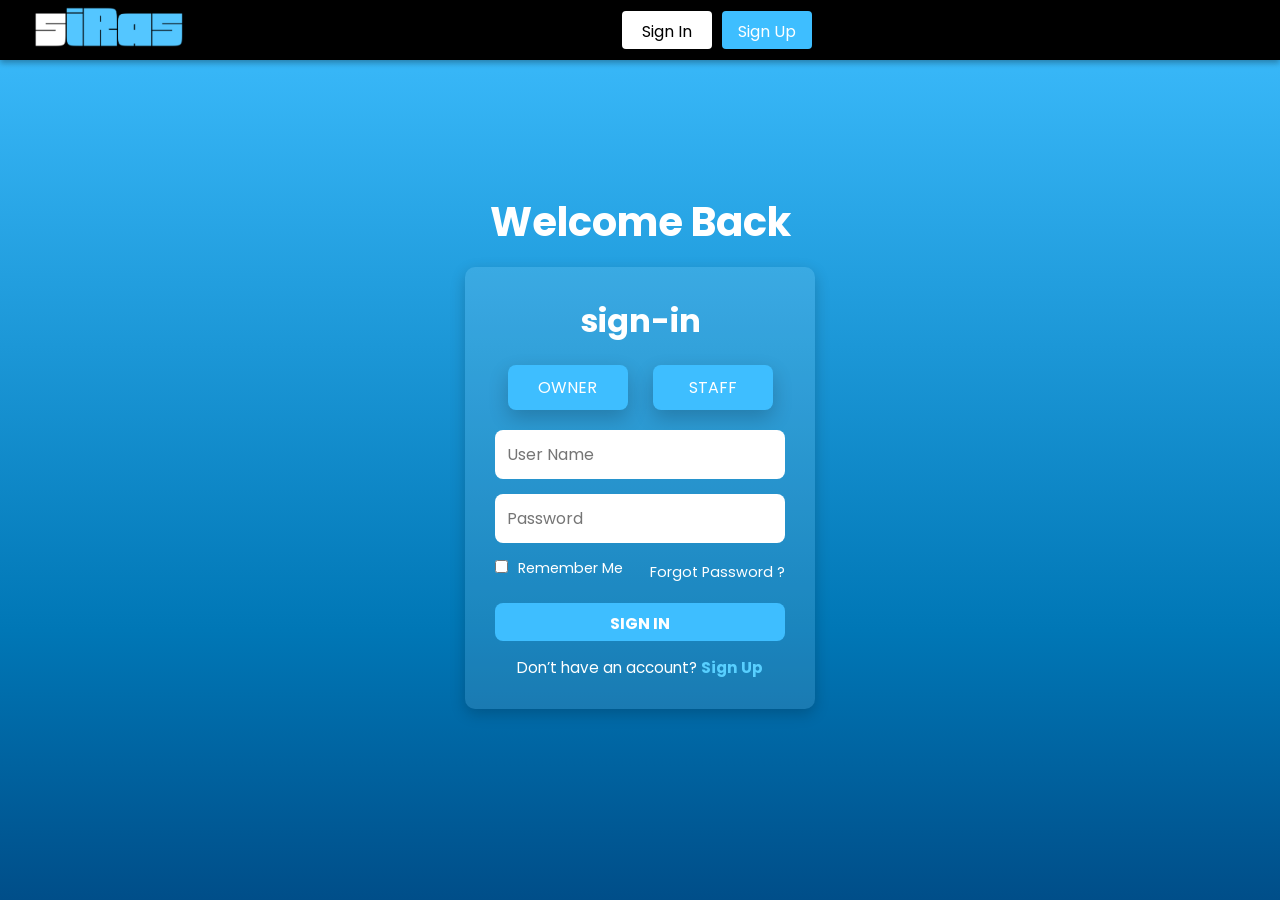
<file: siras_project/sign-in/signin.html>
<!DOCTYPE html>
<html lang="en">
<head>
  <meta charset="UTF-8">
  <meta name="viewport" content="width=device-width, initial-scale=1.0">
  <title>Sign In - SIRAS</title>
  <link rel="stylesheet" href="../style.css">
  <link href="https://fonts.googleapis.com/css2?family=Poppins&display=swap" rel="stylesheet">
</head>
<body class="signin-page">

  <!-- Navbar -->
  <div class="navbar">
    <div class="logo" onclick="window.location.href='../index.html'">
      <img src="../imgs/SIRAS-LOGO.png" alt="SIRAS Logo">
    </div>
    <div class="nav-links">
      <button id="signinBtn">Sign In</button>
      <button id="signupBtn">Sign Up</button>
    </div>
    <div id="google_translate_element"></div>
  </div>
  

  <!-- Sign In Container -->
  <div class="signin-container">
     <h1 class="welcome-title">Welcome Back</h1>
    <div class="signin-box">
      <h1>sign-in</h1>
      <form id="signinForm">
        <div class="role-selection">
    <button type="button" class="buttons role-btn-signin" data-role="owner">OWNER</button>
    <button type="button" class="buttons role-btn-signin" data-role="staff">STAFF</button>
        </div>
        <input type="text" placeholder="User Name" required>
        <input type="password" placeholder="Password" required>

        <!-- Remember Me + Forgot Password -->
        <div class="signin-options">
          <label class="remember">
            <input type="checkbox"> Remember Me
          </label>
          <a href="forget password/forgot_password.html" class="forgot-link" >Forgot Password ?</a>
        </div>

        <!-- Sign In Button -->
        <button type="submit" class="signin-btn">SIGN IN</button>

        <!-- Sign Up redirect -->
        <p class="signup-redirect">
          Don’t have an account? <a href="../sign-up/signup.html">Sign Up</a>
        </p>
      </form>
    </div>
  </div>

  <!-- Google Translate Script -->
  <script src="https://translate.google.com/translate_a/element.js?cb=googleTranslateElementInit"></script>
  <script>
    function googleTranslateElementInit() {
      new google.translate.TranslateElement({ pageLanguage: 'en' }, 'google_translate_element');
    }
  </script>
  <script>
    document.getElementById('signupBtn').addEventListener('click', function() {
      window.location.href = '../sign-up/signup.html';
    });
  </script>

  
<script>
  const roleButtons = document.querySelectorAll(".role-btn-signin");
  const roleInput = document.getElementById("roleInput");
  let selectedRole = "";

  roleButtons.forEach(button => {
    button.addEventListener("click", () => {
      // Reset active state
      roleButtons.forEach(btn => btn.classList.remove("active"));
      // Set active for clicked
      button.classList.add("active");
      // Save role
      selectedRole = button.dataset.role;
      roleInput.value = selectedRole; // hidden field
    });
  });

  const signinForm = document.getElementById("signinForm");
  const passwordInput = document.getElementById("password");

  // On form submit
  signinForm.addEventListener("submit", (e) => {
    e.preventDefault();

    // Redirect by role
    if (selectedRole === "owner") {
      window.location.href = "../owner/owner.html";
    } else if (selectedRole === "staff") {
      window.location.href = "../staff/staff.html";
    }
  });

</script>


</body>
</html>
</file>
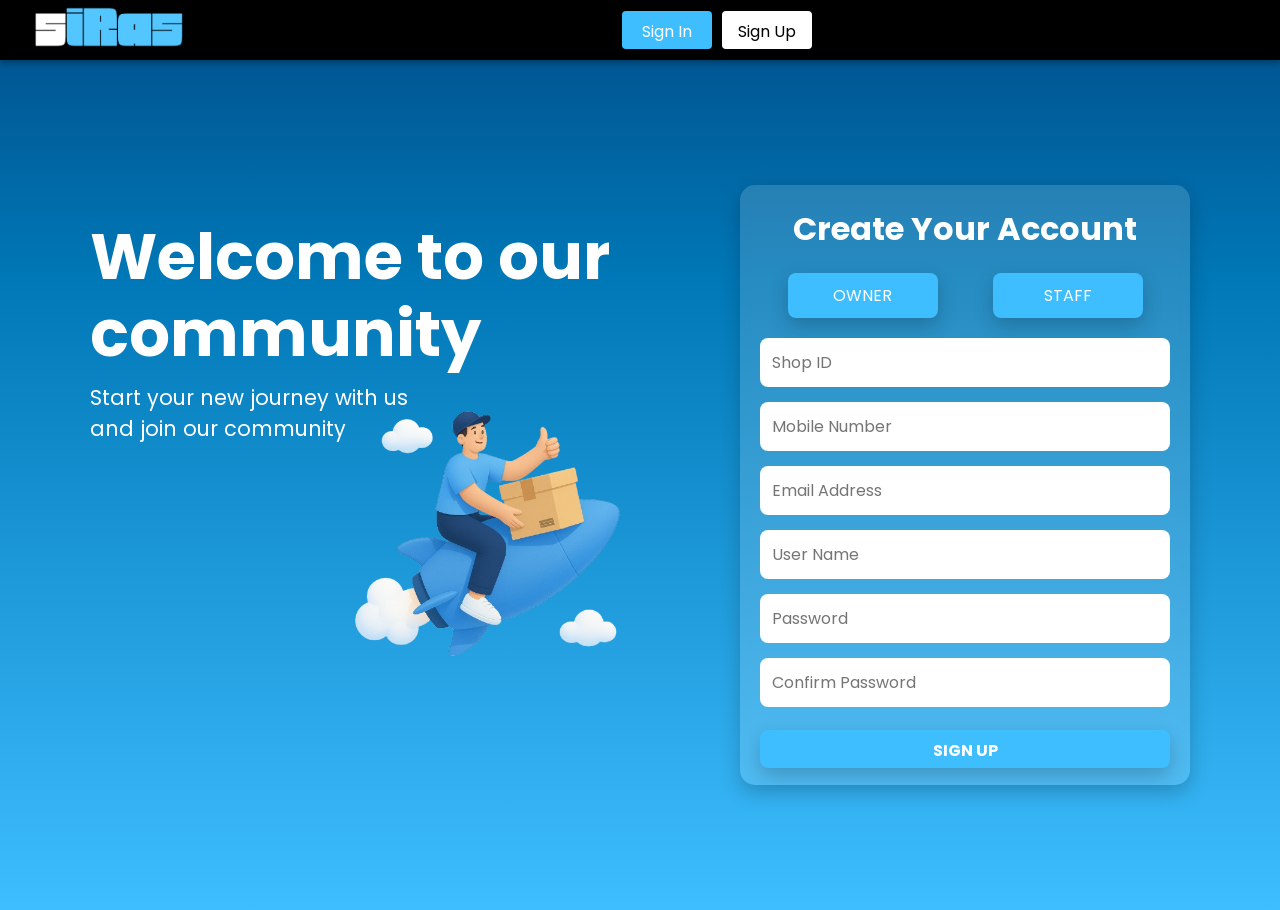
<file: siras_project/sign-up/signup.html>
<!DOCTYPE html>
<html lang="en">
<head>
    <meta charset="UTF-8">
    <meta name="viewport" content="width=device-width, initial-scale=1.0">
    <title>Sign Up - SIRAS</title>
    <link rel="stylesheet" href="../style.css">
    <link href="https://fonts.googleapis.com/css2?family=Poppins&display=swap" rel="stylesheet">
</head>




<body class="signup-page">

    <!-- Navbar -->
    <div>
        <div class="navbar">
            <div class="logo" onclick="window.location.href='../index.html'">
                <img src="../imgs/SIRAS-LOGO.png" alt="SIRAS Logo">
            </div>
            <div class="nav-links">
                <button id="signinBtn">Sign In</button>
                <button id="signupBtn">Sign Up</button>
            </div>
            <div id="google_translate_element"></div>
        </div>
    </div>

    <!-- Sign Up Form -->
    <div class="container">
        <div class="left-section">
            <h1>Welcome to our <br><span>community</span></h1>
            <p class="para">Start your new journey with us <br>and join our community</p>
            <img src="../imgs/signup-img.png" alt="Illustration" class="illustration">
        </div>

<div class="right-section">
  <h1>Create Your Account</h1>
  <div class="role-selection">
    <button type="button" class="buttons role-btn" data-role="owner">OWNER</button>
    <button type="button" class="buttons role-btn" data-role="staff">STAFF</button>
  </div>

  <form id="signupForm">
    <!-- Hidden input for role -->
    <input type="hidden" name="role" id="roleInput">

    <input type="text" placeholder="Shop ID" required>
    <input type="text" placeholder="Mobile Number" required>
    <input type="email" placeholder="Email Address" required>
    <input type="text" placeholder="User Name" required>
    <input type="password" id="password" placeholder="Password" required>
    <input type="password" id="confirmPassword" placeholder="Confirm Password" required>


    <button type="submit" class="signup-btn">SIGN UP</button>
  </form>
</div>


    </div>

    <!-- Google Translate Script -->
    <script src="https://translate.google.com/translate_a/element.js?cb=googleTranslateElementInit"></script>
    <script>
        function googleTranslateElementInit() {
            new google.translate.TranslateElement({ pageLanguage: 'en' }, 'google_translate_element');
        }

    </script>
  <script>
     document.getElementById('signinBtn').addEventListener('click', function() {
    window.location.href = '../sign-in/signin.html';
  });
</script>

<script>
  const roleButtons = document.querySelectorAll(".role-btn");
  const roleInput = document.getElementById("roleInput");
  let selectedRole = "";

  roleButtons.forEach(button => {
    button.addEventListener("click", () => {
      // Reset active state
      roleButtons.forEach(btn => btn.classList.remove("active"));
      // Set active for clicked
      button.classList.add("active");
      // Save role
      selectedRole = button.dataset.role;
      roleInput.value = selectedRole; // hidden field
    });
  });

  const signupForm = document.getElementById("signupForm");
  const passwordInput = document.getElementById("password");
  const confirmPasswordInput = document.getElementById("confirmPassword");
  const passwordError = document.getElementById("passwordError");

  // On form submit
  signupForm.addEventListener("submit", (e) => {
    e.preventDefault();

    // Redirect by role
    if (selectedRole === "owner") {
      window.location.href = "../owner/owner.html";
    } else if (selectedRole === "staff") {
      window.location.href = "../staff/staff.html";
    }
  });

  // Navbar Sign-in redirect
  document.getElementById('signinBtn').addEventListener('click', function() {
    window.location.href = '../sign-in/signin.html';
  });
</script>


</body>
</html>
</file>
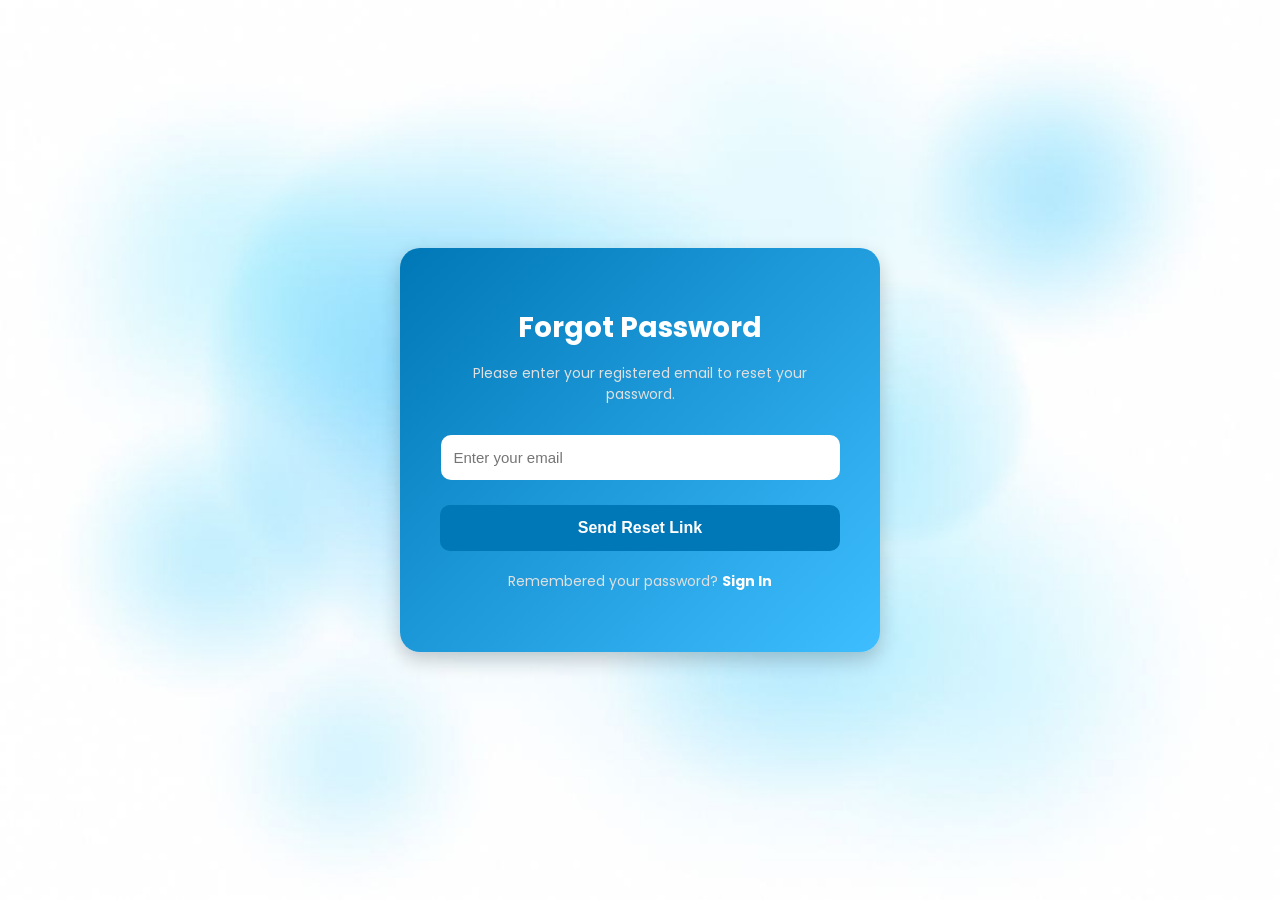
<file: siras_project/sign-in/forget password/forgot_password.html>
<!DOCTYPE html>
<html lang="en">
<head>
  <meta charset="UTF-8">
  <meta name="viewport" content="width=device-width, initial-scale=1.0">
  <title>Forgot Password - SIRAS</title>
  <link rel="stylesheet" href="password.css">
  <link href="https://fonts.googleapis.com/css2?family=Poppins&display=swap" rel="stylesheet">
</head>
<body class="forgot-page">


  <!-- Forgot Password Container -->
    <div class="signin-box">
      <h1>Forgot Password</h1>
      <p>Please enter your registered email to reset your password.</p>
      
      <form action="#">
        <input type="email" placeholder="Enter your email" required>
        
        <button type="submit" class="signin-btn">Send Reset Link</button>

        <p class="signup-redirect">
          Remembered your password? <a href="../signin.html">Sign In</a>
        </p>
      </form>
    </div>

 
 
  <script>
    function googleTranslateElementInit() {
      new google.translate.TranslateElement({ pageLanguage: 'en' }, 'google_translate_element');
    }
    document.getElementById('signupBtn').addEventListener('click', function() {
      window.location.href = '../sign-up/signup.html';
    });
    document.getElementById('signinBtn').addEventListener('click', function() {
      window.location.href = '../sign-in/signin.html';
    });
  </script>
</body>
</html>
</file>
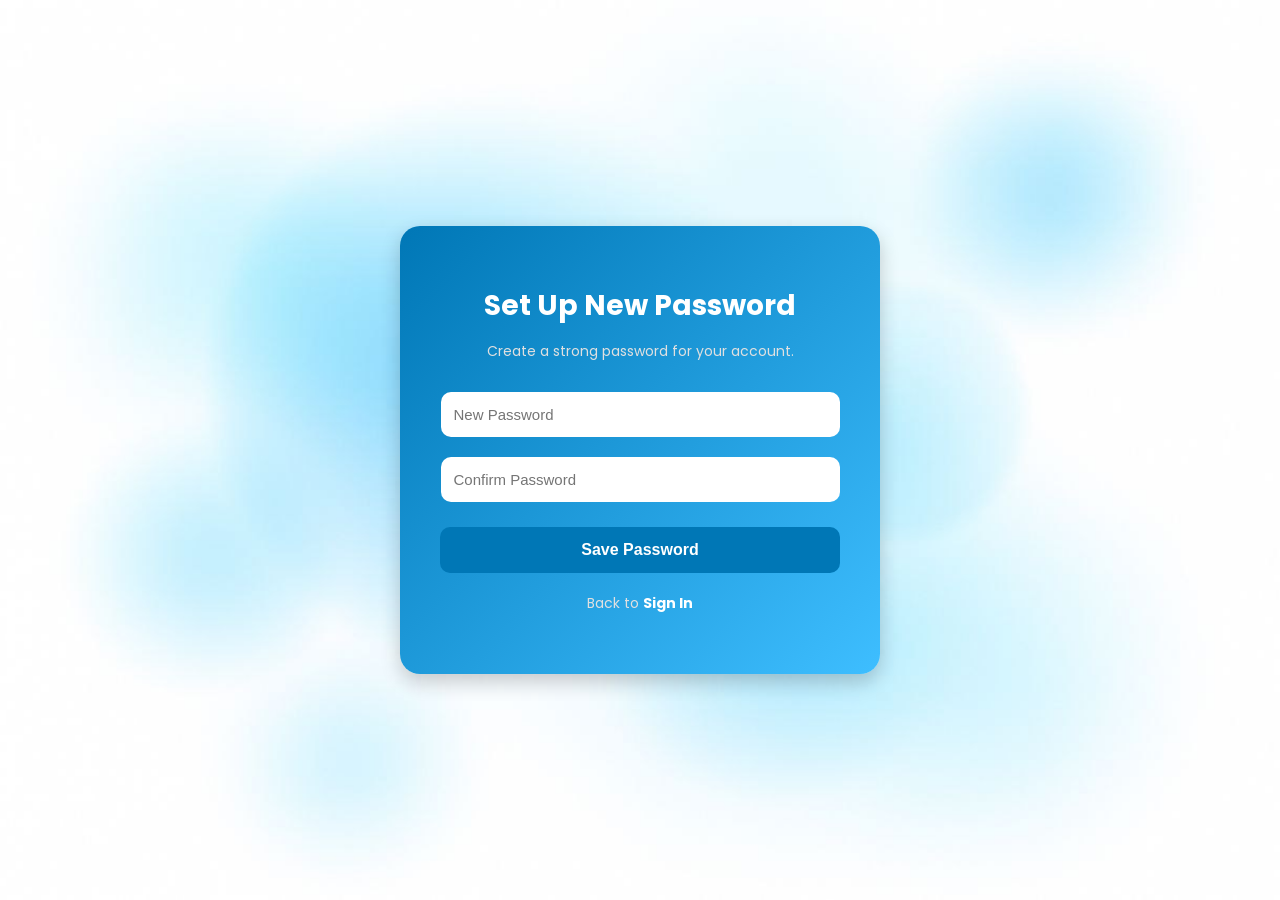
<file: siras_project/sign-in/forget password/setup_password.html>
<!DOCTYPE html>
<html lang="en">
<head>
  <meta charset="UTF-8">
  <meta name="viewport" content="width=device-width, initial-scale=1.0">
  <title>Setup Password - SIRAS</title>
  <link rel="stylesheet" href="password.css">
  <link href="https://fonts.googleapis.com/css2?family=Poppins&display=swap" rel="stylesheet">
</head>
<body class="setup-page">


  <!-- Setup Password Container -->
  <div class="signin-container">
    <div class="signin-box">
      <h1>Set Up New Password</h1>
      <p>Create a strong password for your account.</p>
      
      <form action="#">
        <input type="password" placeholder="New Password" required>
        <input type="password" placeholder="Confirm Password" required>
        
        <button type="submit" class="signin-btn">Save Password</button>

        <p class="signup-redirect">
          Back to <a href="sign-in/signin.html">Sign In</a>
        </p>
      </form>
    </div>
  </div>


  <script>
    function googleTranslateElementInit() {
      new google.translate.TranslateElement({ pageLanguage: 'en' }, 'google_translate_element');
    }
    document.getElementById('signupBtn').addEventListener('click', function() {
      window.location.href = '../sign-up/signup.html';
    });
    document.getElementById('signinBtn').addEventListener('click', function() {
      window.location.href = '../sign-in/signin.html';
    });
  </script>
</body>
</html>
</file>
<file: siras_project/style.css>
/* ===== Reset & Base ===== */
* {
  margin: 0;
  padding: 0;
  box-sizing: border-box;
  font-family: 'Poppins', sans-serif;
}
body {
  background-color: #FFFFFF;
  color: #1F1F1F;
  overflow-x: hidden;
  top: 0px !important;
}


/* Links */
a {
  text-decoration: none;
  transition: color 0.3s ease;
}

/* ===== Buttons (global for nav + forms) ===== */
button {
  background-color: #3EBEFF;
  border: none;
  color: #FFFFFF;
  padding: 8px 14px;
  border-radius: 4px;
  cursor: pointer;
  font-size: 16px;
  width: 90px;
  height: 38px;
  transition: background 0.3s ease;
}
button:hover {
  background-color: #212121;
}

/* Default Sign Up button (all pages) */
#signupBtn {
  background-color: #3EBEFF;
  color: #ffffff;
}
#signupBtn:hover {
  background-color: #1F1F1F;
}

/* When on Sign Up page, make it white */
.signup-page #signupBtn {
  background-color: #ffffff;
  color: #000;
}
.signup-page #signupBtn:hover {
  background-color: #b8b8b8;
}

/* When on Sign In page, make it white */
.signin-page #signinBtn {
  background-color: #ffffff;
  color: #000;
}
.signin-page #signinBtn:hover {
  background-color: #b8b8b8;
}

/* ===== Navbar ===== */
.nav-links {
  gap: 10px;
  display: flex;
}
.top, .navbar {
  background-color: #000000;
  display: flex;
  align-items: center;
  justify-content: space-between;
  padding: 10px 30px;
  box-shadow: 0 3px 6px rgba(0, 0, 0, 0.3);
  position: fixed;
  top: 0;
  left: 0;
  width: 100%;
  height: 60px;
  z-index: 10;
  animation: slideDown 0.8s ease;
}
@keyframes slideDown {
  from { transform: translateY(-100%); }
  to { transform: translateY(0); }
}
.logo img {
  height: 40px;
  cursor: pointer;
  margin-right: 10px;
  padding-left: 4px;
  animation: fadeIn 1.2s ease;
}
#google_translate_element {
  background: #000;
  padding: 5px;
  border-radius: 5px;
}

/* ===== INDEX PAGE STYLES ===== */

.main {
  background: linear-gradient(270deg, #004f6f, #0083c5, #58CFFF);
  background-size: 600% 600%;
  color: #FFFFFF;
  text-align: center;
  padding: 100px 20px 40px;
  animation: fadeIn 1.5s ease;
}
.quote {
  font-size: 80px;
  font-family: 'Freestyle Script';
  margin: 0 auto 20px;
  line-height: 1.2;
  max-width: 900px;
  animation: fadeUp 1.2s ease;
}
.line {
  font-size: 14px;
  max-width: 800px;
  margin: 0 auto;
}
@keyframes fadeUp {
  from { opacity: 0; transform: translateY(40px); }
  to { opacity: 1; transform: translateY(0); }
}
.about, .features, .team{
  padding:65px 0px 65px;
  border-bottom: 1px solid #E0E0E0;
  text-align: center;
  opacity: 0;
  transform: translateY(50px);
  transition: all 1s ease;
}
.about.show, .features.show ,.team.show{
  opacity: 1;
  transform: translateY(0);
}
.highlight {
  background-color: rgba(153, 153, 153, 0.26);
}
h2 {
  font-size: 28px;
  margin-bottom: 15px;
  color: #000;
}
h2::after {
  content: '';
  display: block;
  width: 60px;
  height: 3px;
  background-color: #58CFFF;
  margin: 8px auto 0;
  border-radius: 2px;
}
.feature-grid {
  display: flex;
  flex-wrap: wrap;
  gap: 20px;
  justify-content: center;
}
.feature-box {
  flex: 1 1 220px;
  padding: 20px;
  border: 1px solid #E0E0E0;
  border-radius: 12px;
  background-color: #c6ecff45;
  transition: transform 0.3s ease;
}
.feature-box:hover {
  transform: translateY(-8px);
  box-shadow: 0px 0px 12px #004f6f;
}
.feature-box h4 {
  color: #3EBEFF;
  margin-bottom: 10px;
}

.teamgrid {
  display: flex;
  flex-wrap: wrap;
  gap: 30px;
  justify-content: center;
}

.team-box {
  width: 200px;
  height: 200px;
  background-color: #ffffff;
  border-radius: 20px;
  padding: 20px 10px;
  text-align: center;
  box-shadow: 0px 0px 8px rgba(0,0,0,0.1);
  transition: transform 0.3s ease, box-shadow 0.3s ease;
}

.team-box img {
  width: 120px;
  height: 120px;
  border-radius: 50%;
  object-fit: cover;
  margin-bottom: 4px;
  border: 3px solid #3EBEFF;
  transition: transform 0.3s ease;
}

.team-box h4 {
  font-size: 18px;
  color: #3EBEFF;
  margin-bottom: 5px;
}

.team-box:hover {
  transform: translateY(-10px);
  box-shadow: 0px 0px 18px #004f6f80;
}

.team-box:hover img {
  transform: scale(1.1); /* zoom photo on hover */
}

.bottom {
  text-align: center;
  font-size: 13px;
  color: #FFFFFF;
  padding: 20px;
  background-color: #000000;
  animation: fadeIn 1.5s ease;
}
.team {
  margin-top: 10px;
  font-size: 10px;
  color: #ffffff;
}
.team p { margin: 5px 0; }

/* ===== SIGN-UP PAGE STYLES ===== */
body.signup-page {
  background: linear-gradient(to top, #3EBEFF 0%, #0077b6 70%, #004e89 100%);
  margin: 0;
  padding: 0;
  min-height: 100vh;
  display: flex;
  justify-content: center;
  align-items: center;
  height:100%;
  overflow: hidden;
}
.container {
  display: flex;
  width: 100%;
  max-width: 1100px;
  align-items: center;
  justify-content: space-between;
  gap: 20px;
  margin: 10px auto 0;
  padding-top: 80px;
  padding-bottom: 30px;
  min-height: calc(100vh - 40px);
  min-height: 100vh;
  display: flex;
  justify-content: center;
  align-items: center;
}
.left-section {
  flex: 1;
  color: white;
  text-align: left;
}
.left-section h1 {
  font-size: 4rem;
  font-weight: bold;
  line-height: 1.2;
}
.left-section p {
  margin-top: 10px;
  font-size: 1.3rem;
}
.illustration {
  max-width: 300px;
  width: 100%;
  position: relative;
  left: 250px;
  top: -60px;
}
.right-section {
  flex: 5;
  background: rgba(255, 255, 255, 0.15);
  border-radius: 15px;
  padding: 20px;
  max-width: 450px;
  height: 600px;
  backdrop-filter: blur(5px);
  box-shadow: 0 8px 20px rgba(0, 0, 0, 0.2);
}
.right-section h1 {
  text-align: center;
  margin-bottom: 20px;
  color: #FFFFFF;
}
.role-selection {
  display: flex;
  justify-content: space-around;
  margin-bottom: 20px;
  font-weight: bold;
}
.buttons {
  height: 45px;
  width: 150px;
  border-radius: 8px;
  font-size: 1rem;
  color: white;
  background-color: #3EBEFF;
  transition: background-color 0.3s ease;
  box-shadow: 0 8px 20px rgba(0, 0, 0, 0.2);
}

.buttons:hover { background-color: #2daee0; }
form { display: flex; flex-direction: column; }
form input {
  padding: 12px;
  margin-bottom: 15px;
  border-radius: 8px;
  border: none;
  font-size: 1rem;
  outline: none;
}

.signup-btn {
  width: 100%;
  margin-top: 8px;
  font-size: 1rem;
  font-weight: bold;
  text-align: center;
  color: rgb(255, 255, 255);
  background:#3EBEFF;
  border: none;
  border-radius: 8px;
  cursor: pointer;
  transition: background 0.3s ease;
  padding-bottom: 30px;
  box-shadow: 0 8px 20px rgba(0, 0, 0, 0.2);
}
.signup-btn:hover { background-color: #2daee0; }

/* ===== SIGN-IN PAGE STYLES ===== */
body.signin-page {
  margin: 0;
  height: 100vh; 
  background: linear-gradient(to bottom, #3EBEFF 0%, #0077b6 70%, #004e89 100%);
  display: flex;
  justify-content: center;
  align-items: center;
  overflow: hidden;
}
.signin-container {
display: flex;
  flex-direction: column;
  align-items: center; /* centers heading + box */
  justify-content: center;
  min-height: 100vh;

}

.welcome-title {
  font-size: 2.5rem;
  font-weight: bold;
  color: #fff;
  text-align: center;
  margin-bottom: 15px; /* gap between text & box */
}

/* Sign-in box styling (you already have this but keep it centered) */
.signin-box {
  background: rgba(255, 255, 255, 0.1);
  padding: 30px;
  border-radius: 10px;
  box-shadow: 0px 5px 15px rgba(0, 0, 0, 0.2);
  width: 350px;
  text-align: center;
}
.signin-box h1 {
  margin-bottom: 20px;
  font-size: 2rem;
  color: #fff;
}
.signin-box form { display: flex; flex-direction: column; }
.signin-box input {
  padding: 12px;
  margin-bottom: 15px;
  border-radius: 8px;
  border: none;
  outline: none;
  font-size: 1rem;
}
.signin-options {
  display: flex;
  justify-content: space-between;
  align-items: center;
  margin-bottom: 15px;
}
.remember {
  font-size: 0.9rem;
  color: #fff;
  cursor: pointer;
}
.remember input {
  margin-right: 6px;
  cursor: pointer;
}
.forgot-link {
  font-size: 0.9rem;
  color: #fff;
  text-decoration: none;
  transition: color 0.3s ease;
}
.forgot-link:hover {
  color: #58CFFF;
  text-decoration: underline;
}
.signin-btn {
  width: 100%;
  padding-bottom: 12px;
  border: none;
  border-radius: 8px;
  font-size: 1rem;
  font-weight: bold;
  background-color: #3EBEFF;
  color: #fff;
  cursor: pointer;
  transition: background 0.3s ease;
}
.signin-btn:hover { background-color: #2daee0; }
.signup-redirect {
  margin-top: 15px;
  font-size: 0.95rem;
  color: #fff;
}
.signup-redirect a {
  color: #58CFFF;
  font-weight: bold;
  text-decoration: none;
}
.signup-redirect a:hover {
  color: #ffffff;
  text-decoration: underline;
}

/* ===== Animations ===== */
@keyframes fadeIn { from { opacity: 0; } to { opacity: 1; } }

/* ===== Responsive ===== */
@media (max-width: 900px) {
  .container { flex-direction: column; text-align: center; }
}
@media (max-width: 768px) {
  .quote { font-size: 30px; }
  .line { font-size: 16px; }
  .top, .navbar { flex-direction: column; text-align: center; height: auto; }
}


/* Active role button */
.role-btn.active {
  background-color: #ffffff !important;
  color: #000000;
  border: 2px solid #fff;
}


.role-btn-signin{
  height: 45px;
  width: 120px;
  border-radius: 8px;
  font-size: 1rem;
  color: white;
  background-color: #3EBEFF;
  transition: background-color 0.3s ease;
  box-shadow: 0 8px 20px rgba(0, 0, 0, 0.2);
  
}

.role-btn-signin.active {
  background-color: #ffffff !important;
  color: #000000;
  border: 2px solid #fff;
}
/* Mobile View Adjustments */
@media (max-width: 768px) {
  /* Navbar */
  .top, .navbar {
    flex-direction: column;
    height: auto;
    padding: 15px;
  }
  .nav-links {
    flex-wrap: wrap;
    justify-content: center;
    gap: 8px;
    margin-top: 10px;
  }
  button {
    width: auto;
    padding: 6px 12px;
    font-size: 14px;
  }

  /* Hero Section */
  .quote {
    font-size: 36px;
    line-height: 1.3;
    max-width: 90%;
  }
  .line {
    font-size: 14px;
    max-width: 95%;
  }
  
  /* Features Section */
  .feature-grid {
    flex-direction: column;
    gap: 15px;
    align-items: center;
  }
  .feature-box {
    width: 90%;
    max-width: 350px;
  }

  /* Team Section */
  .teamgrid {
    flex-direction: column;
    align-items: center;
  }
  .team-box {
    width: 80%;
    max-width: 280px;
    height: auto;
  }
  .team-box img {
    width: 100px;
    height: 100px;
  }
}

/* Very Small Devices (Phones under 480px) */
@media (max-width: 480px) {
  .quote {
    font-size: 28px;
  }
  .line {
    font-size: 12px;
  }
  .feature-box h4 {
    font-size: 16px;
  }
}

@media (max-width: 768px) {
  .main {
    margin-top: 220px; /* Extra margin for navbar + translate bar */
    padding-top: 20px;
  }
}
</file>
<file: siras_project/sign-in/forget password/password.css>
/* General Page Styling */
body {
  margin: 0;
  font-family: 'Poppins', sans-serif;
  align-items: center;
  height: 100vh;
  display: flex;
  flex-direction: column;
  background-image: url("bg.jpg");
  background-repeat: no-repeat;
  background-attachment: fixed;
  background-position: center;
  background-size: cover;
  position:absolute;
      width: 100%;
    justify-content: center;
    overflow: hidden;
}


/* Auth Container */
.signin-container {
  flex: 1;
  display: flex;
  justify-content: center;
  align-items: center;
  
}

.signin-box {
  background: linear-gradient(135deg, #0077b6, #3EBEFF); /* Blue box */
  padding: 40px;
  border-radius: 20px;
  box-shadow: 0 8px 20px rgba(0,0,0,0.2);
  width: 100%;
  max-width: 400px;
  text-align: center;
  animation: fadeIn 0.8s ease-in-out;
  color: white; 
  align-items: center;
  /* White text */
}

.signin-box h1 {
  margin-bottom: 10px;
  font-size: 28px;
  color: #fff; /* White */
}

.signin-box p {
  margin-bottom: 20px;
  font-size: 14px;
  color: #e0e0e0; /* Slight gray for better readability */
}

/* Form Inputs */
form input {
  width: 372px;
  padding: 14px;
  margin: 10px 0;
  border: none;
  border-radius: 10px;
  font-size: 15px;
  outline: none;
  transition: 0.3s;
  padding-left: 13px;
}

form input:focus {
  border: 2px solid #ffffff;
  box-shadow: 0 0 8px rgba(255,255,255,0.7);
}

/*  */
.signin-btn {
  width: 100%;
  padding: 14px;
  margin-top: 15px;
  background: #0077b6;
  border: none;
  border-radius: 10px;
  font-size: 16px;
  font-weight: bold;
  color: #ffffff;
  cursor: pointer;
  transition: 0.3s;
}

.signin-btn:hover {
  background: #f1f1f1;
  transform: translateY(-2px);
  color: #0077b6;
}

/* Forgot & Options */
.signin-options {
  display: flex;
  justify-content: space-between;
  align-items: center;
  margin: 10px 0;
  font-size: 14px;
  color: #fff;
}

.forgot-link {
  text-decoration: none;
  color: #ffffff;
  font-weight: bold;
  transition: 0.3s;
}

.forgot-link:hover {
  color: #f1f1f1;
  text-decoration: underline;
}

/* Signup Redirect */
.signup-redirect {
  margin-top: 20px;
  font-size: 14px;
  color: #fff;
}

.signup-redirect a {
  color: #ffffff;
  font-weight: bold;
  text-decoration: none;
  transition: 0.3s;
}

.signup-redirect a:hover {
  color: #f1f1f1;
  text-decoration: underline;
}

/* Animations */
@keyframes fadeIn {
  from { opacity: 0; transform: translateY(20px); }
  to { opacity: 1; transform: translateY(0); }
}
</file>
